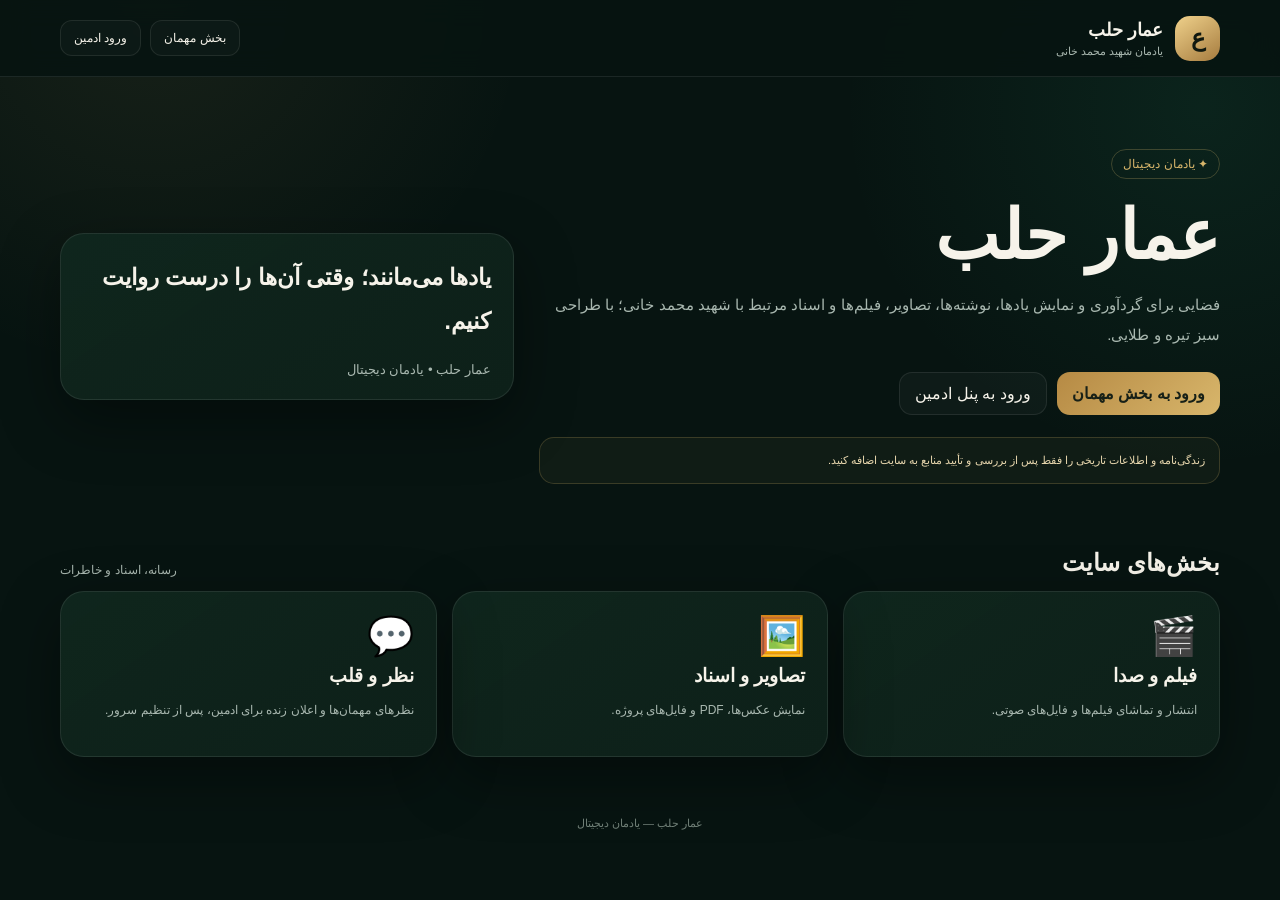
<file: index.html>
<!doctype html>
<html lang="fa" dir="rtl">
<head>
<meta charset="utf-8"><meta name="viewport" content="width=device-width,initial-scale=1">
<title>عمار حلب | یادمان شهید محمد خانی</title><link rel="stylesheet" href="style.css">
</head>
<body>
<header class="top"><div class="wrap nav"><a class="brand" href="index.html"><span class="mark">ع</span><span><b>عمار حلب</b><small>یادمان شهید محمد خانی</small></span></a><nav><a href="guest.html">بخش مهمان</a><a href="admin.html">ورود ادمین</a></nav></div></header>
<main class="wrap">
<section class="hero"><div><span class="tag">✦ یادمان دیجیتال</span><h1>عمار حلب</h1><p>فضایی برای گردآوری و نمایش یادها، نوشته‌ها، تصاویر، فیلم‌ها و اسناد مرتبط با شهید محمد خانی؛ با طراحی سبز تیره و طلایی.</p><div class="actions"><a class="btn gold" href="guest.html">ورود به بخش مهمان</a><a class="btn" href="admin.html">ورود به پنل ادمین</a></div><div class="notice">زندگی‌نامه و اطلاعات تاریخی را فقط پس از بررسی و تأیید منابع به سایت اضافه کنید.</div></div><aside class="quote"><strong>یادها می‌مانند؛ وقتی آن‌ها را درست روایت کنیم.</strong><small>عمار حلب • یادمان دیجیتال</small></aside></section>
<section class="section"><div class="sectionhead"><h2>بخش‌های سایت</h2><p>رسانه، اسناد و خاطرات</p></div><div class="grid"><article class="card"><div class="icon">🎬</div><h3>فیلم و صدا</h3><p>انتشار و تماشای فیلم‌ها و فایل‌های صوتی.</p></article><article class="card"><div class="icon">🖼️</div><h3>تصاویر و اسناد</h3><p>نمایش عکس‌ها، PDF و فایل‌های پروژه.</p></article><article class="card"><div class="icon">💬</div><h3>نظر و قلب</h3><p>نظرهای مهمان‌ها و اعلان زنده برای ادمین، پس از تنظیم سرور.</p></article></div></section>
</main><footer class="wrap">عمار حلب — یادمان دیجیتال</footer></body></html>
</file>
<file: style.css>
:root{--bg:#071411;--card:#10271e;--gold:#d8b66b;--green:#31b987;--text:#f6f3ea;--muted:#a9b8b0;--line:#ffffff16;--shadow:0 20px 60px #0006}
*{box-sizing:border-box}body{margin:0;background:radial-gradient(circle at 12% 0%,#d8b66b14,transparent 26%),radial-gradient(circle at 94% 12%,#31b98718,transparent 25%),var(--bg);font-family:Tahoma,Arial,sans-serif;color:var(--text);min-height:100vh}a{color:inherit;text-decoration:none}button,input,textarea{font:inherit}button{cursor:pointer}.wrap{width:min(1160px,calc(100% - 30px));margin:auto}.top{position:sticky;top:0;background:#071411e8;backdrop-filter:blur(14px);border-bottom:1px solid var(--line);z-index:10}.nav{min-height:76px;display:flex;align-items:center;justify-content:space-between;gap:12px}.brand{display:flex;align-items:center;gap:12px}.brand b{font-size:18px}.brand small{display:block;color:var(--muted);font-size:11px;margin-top:4px}.mark{width:45px;height:45px;display:grid;place-items:center;border-radius:15px;background:linear-gradient(145deg,#efd18b,#a67c3f);color:#10180f;font-size:24px;font-weight:bold}.nav nav{display:flex;gap:9px}.nav nav a{padding:10px 13px;border:1px solid var(--line);border-radius:12px;background:#ffffff06;font-size:12px}.hero{padding:72px 0 45px;display:grid;grid-template-columns:1.2fr .8fr;gap:25px;align-items:center}.tag{display:inline-block;color:var(--gold);border:1px solid #d8b66b40;border-radius:99px;padding:7px 11px;font-size:12px}.hero h1{font-size:clamp(42px,6vw,68px);margin:17px 0 12px}.hero p{max-width:680px;font-size:15px;line-height:2;color:var(--muted)}.actions{display:flex;flex-wrap:wrap;gap:10px;margin:22px 0}.btn{display:inline-flex;justify-content:center;align-items:center;border:1px solid var(--line);border-radius:13px;padding:11px 15px;background:#ffffff08;color:var(--text)}.btn.gold{background:linear-gradient(135deg,#b68a44,var(--gold));color:#172017;border:0;font-weight:bold}.btn.green{background:linear-gradient(135deg,#18845f,var(--green));color:white;border:0}.btn.danger{color:#ffb3b4;background:#e46b7117}.notice{padding:12px 14px;border:1px solid #d8b66b35;background:#d8b66b0c;border-radius:15px;color:#e7d6ad;font-size:11px;line-height:1.9;margin-top:20px}.quote,.card{background:linear-gradient(145deg,#10271eeF,#0d2019);border:1px solid var(--line);border-radius:24px;box-shadow:var(--shadow);padding:22px}.quote strong{font-size:23px;line-height:1.9}.quote small{display:block;color:var(--muted);margin-top:18px}.section{padding:20px 0 28px}.sectionhead,.head{display:flex;align-items:end;justify-content:space-between;gap:12px;margin-bottom:14px}.sectionhead h2,.head h2{margin:0;font-size:24px}.sectionhead p,.head p{margin:5px 0 0;color:var(--muted);font-size:12px}.grid{display:grid;grid-template-columns:repeat(3,1fr);gap:15px}.card h3{margin:7px 0}.card p{color:var(--muted);font-size:12px;line-height:1.9}.icon{font-size:38px}.field{margin:12px 0}.field label{display:block;color:var(--muted);font-size:12px;margin-bottom:7px}input,textarea{width:100%;background:#06130e;color:var(--text);border:1px solid var(--line);border-radius:12px;padding:11px;outline:none}textarea{min-height:75px;resize:vertical}.row{display:flex;gap:8px;flex-wrap:wrap;align-items:center;margin-top:10px}.pill{font-size:10px;color:var(--muted);border:1px solid var(--line);border-radius:99px;padding:5px 8px}.post{padding:0;overflow:hidden}.thumb{height:175px;background:#030a07;display:grid;place-items:center;overflow:hidden}.thumb img,.thumb video{width:100%;height:100%;object-fit:cover}.postbody{padding:16px}.postbody h3{font-size:17px;margin:0 0 7px}.postbody .desc{font-size:12px;line-height:1.8;color:var(--muted)}.sep{height:1px;background:var(--line);margin:14px 0}.comment{border:1px solid var(--line);border-radius:12px;padding:10px;margin-top:8px}.comment small{font-size:10px;color:var(--gold)}.comment p{margin:5px 0;color:#e0e8e2}.empty{grid-column:1/-1;text-align:center;padding:30px;border:1px dashed var(--line);border-radius:16px;color:var(--muted)}.admin{display:grid;grid-template-columns:.85fr 1.15fr;gap:16px;padding:25px 0}.sticky{position:sticky;top:92px;height:max-content}.notes{display:flex;flex-direction:column;gap:8px;max-height:480px;overflow:auto}.note{border:1px solid var(--line);background:#ffffff05;border-radius:13px;padding:12px}.note p{margin:5px 0;font-size:12px;color:var(--muted);line-height:1.7}.auth{min-height:75vh;display:grid;place-items:center;padding:25px}.authbox{width:min(520px,100%)}.modal{position:fixed;inset:0;background:#000c;z-index:40;display:grid;place-items:center;padding:15px}.modalbox{width:min(980px,100%);max-height:92vh;overflow:auto}.viewer{display:grid;place-items:center;min-height:300px;background:#020605;border-radius:15px;overflow:hidden}.viewer iframe{width:100%;height:66vh;border:0}.viewer img,.viewer video{max-width:100%;max-height:66vh}.viewer audio{width:90%}.toastbox{position:fixed;left:14px;bottom:14px;z-index:60;display:flex;flex-direction:column;gap:8px}.toast{background:#153125;border:1px solid var(--line);padding:12px 14px;border-radius:13px;max-width:360px;box-shadow:var(--shadow)}.toast b{display:block;margin-bottom:4px}.toast span{font-size:11px;color:var(--muted)}.hidden{display:none!important}footer{padding:32px 0;color:#718078;text-align:center;font-size:11px}@media(max-width:850px){.hero,.admin{grid-template-columns:1fr}.grid{grid-template-columns:repeat(2,1fr)}.sticky{position:static}}@media(max-width:600px){.grid{grid-template-columns:1fr}.nav nav{gap:5px}.nav nav a{padding:9px;font-size:11px}.hero{padding-top:44px}.hero h1{font-size:42px}}
</file>
